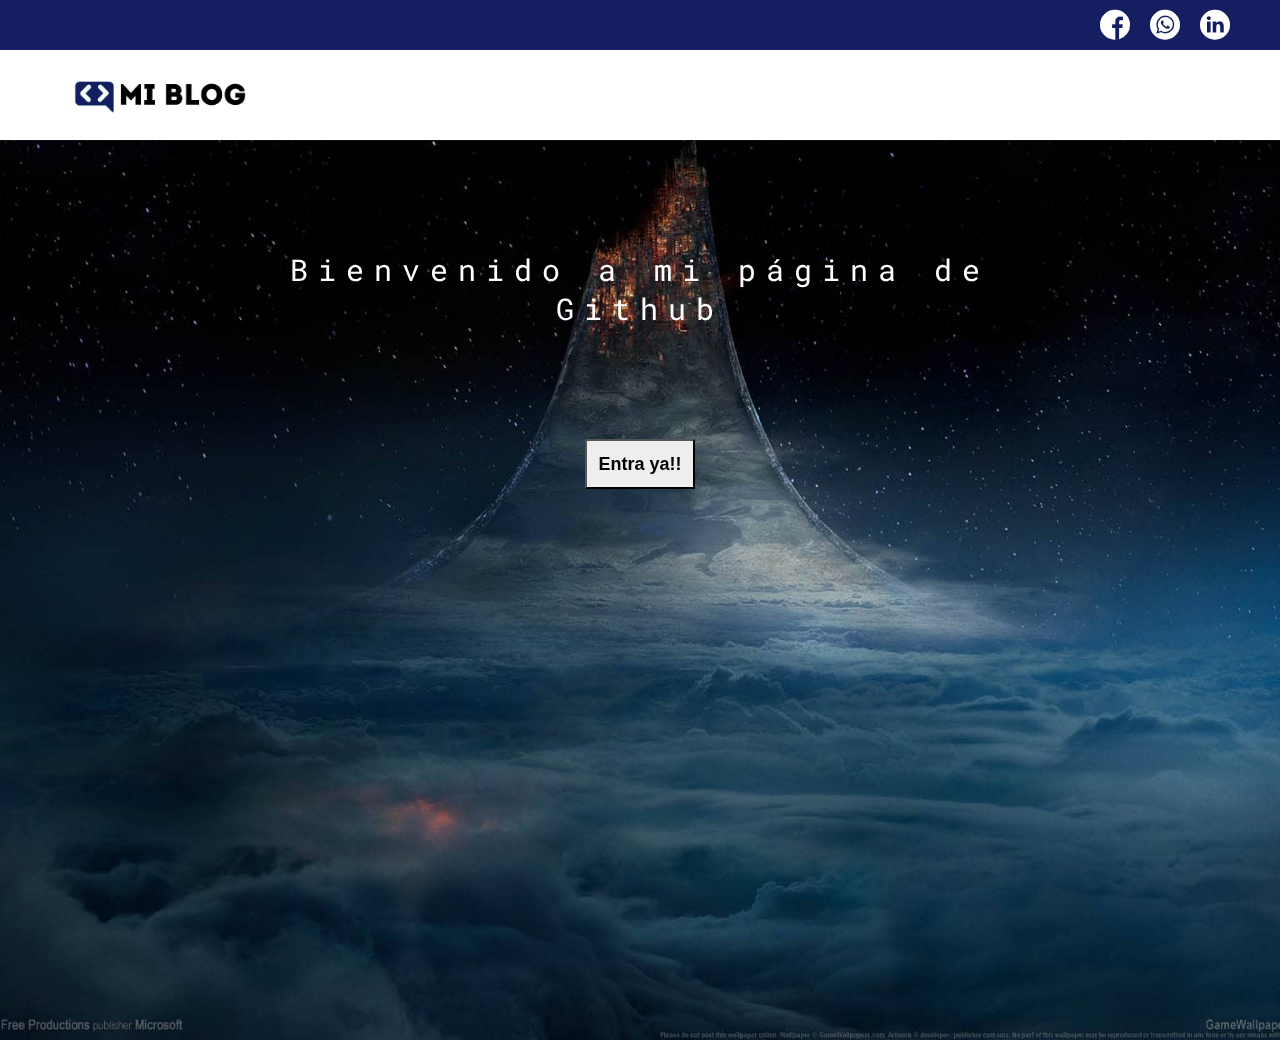
<file: index.html>
<!DOCTYPE html>
<html lang="en">
<head>
    <meta charset="UTF-8">
    <meta name="viewport" content="width=device-width, initial-scale=1.0">
    <title>Leonardo Plazas</title>
    <link rel="stylesheet" href="css/main.css">
    <link rel="stylesheet" href="css/font/flaticon.css">
    <link rel="stylesheet" href="css/media-queries.css">
    <link rel="icon" href="./assets/img/github.png">
</head>
<body class="home-body">
    <header>
        <section class="header-icons-container">
            <div class="icons">
                <a href="https://www.facebook.com/leonardo.plazasgaviria"><span class="flaticon-001-facebook icon"></span></a>
                <!-- <a href=""><span class="flaticon-002-twitter icon"></span></a> -->
                <a href="https://wa.me/573157491358"><span class="flaticon-003-whatsapp  icon"></span></a>
                <a href="https://www.linkedin.com/in/rafael-leonardo-plazas-gaviria-655776111/"><span class="flaticon-010-linkedin  icon"></span></a>
                <!-- <a href=""><span class="flaticon-008-youtube"></span></a> -->
            </div>
        </section>
        <nav>
            <section class="nav-logo-container">
                <a href="/"><img src="assets/img/Logo-negro.png" alt="Logo de mi blog"></a>
            </section>
            <!-- <section class="profile-link">
                <a href="perfil.html">Sobre mí</a>
            </section> -->
        </nav>
    </header>
    <main class="home-main">
        <section>
            <p class="home-main-text">Bienvenido a mi página de Github</p>
            <button class="home-main-button">
                <a href="blogs.html">Entra ya!!</a>
            </button>
        </section>
    </main>
</body>
</html>
</file>
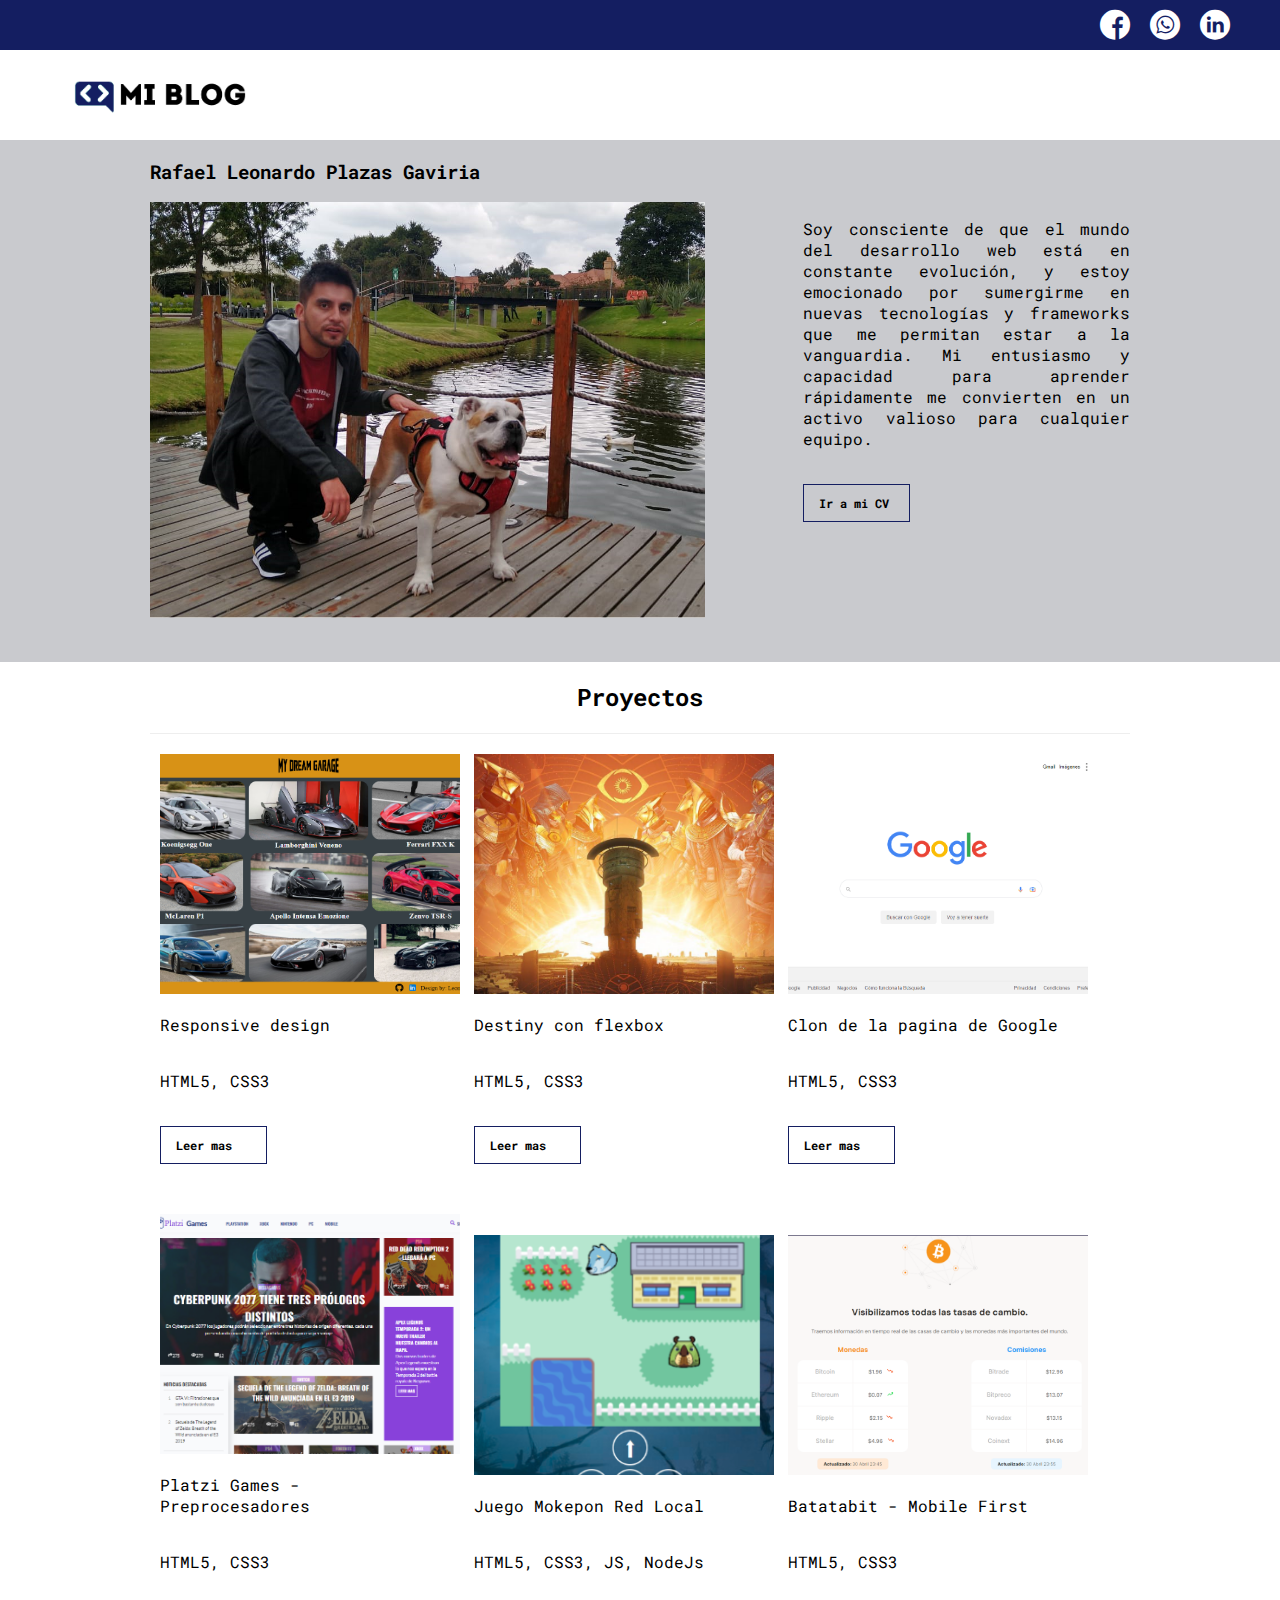
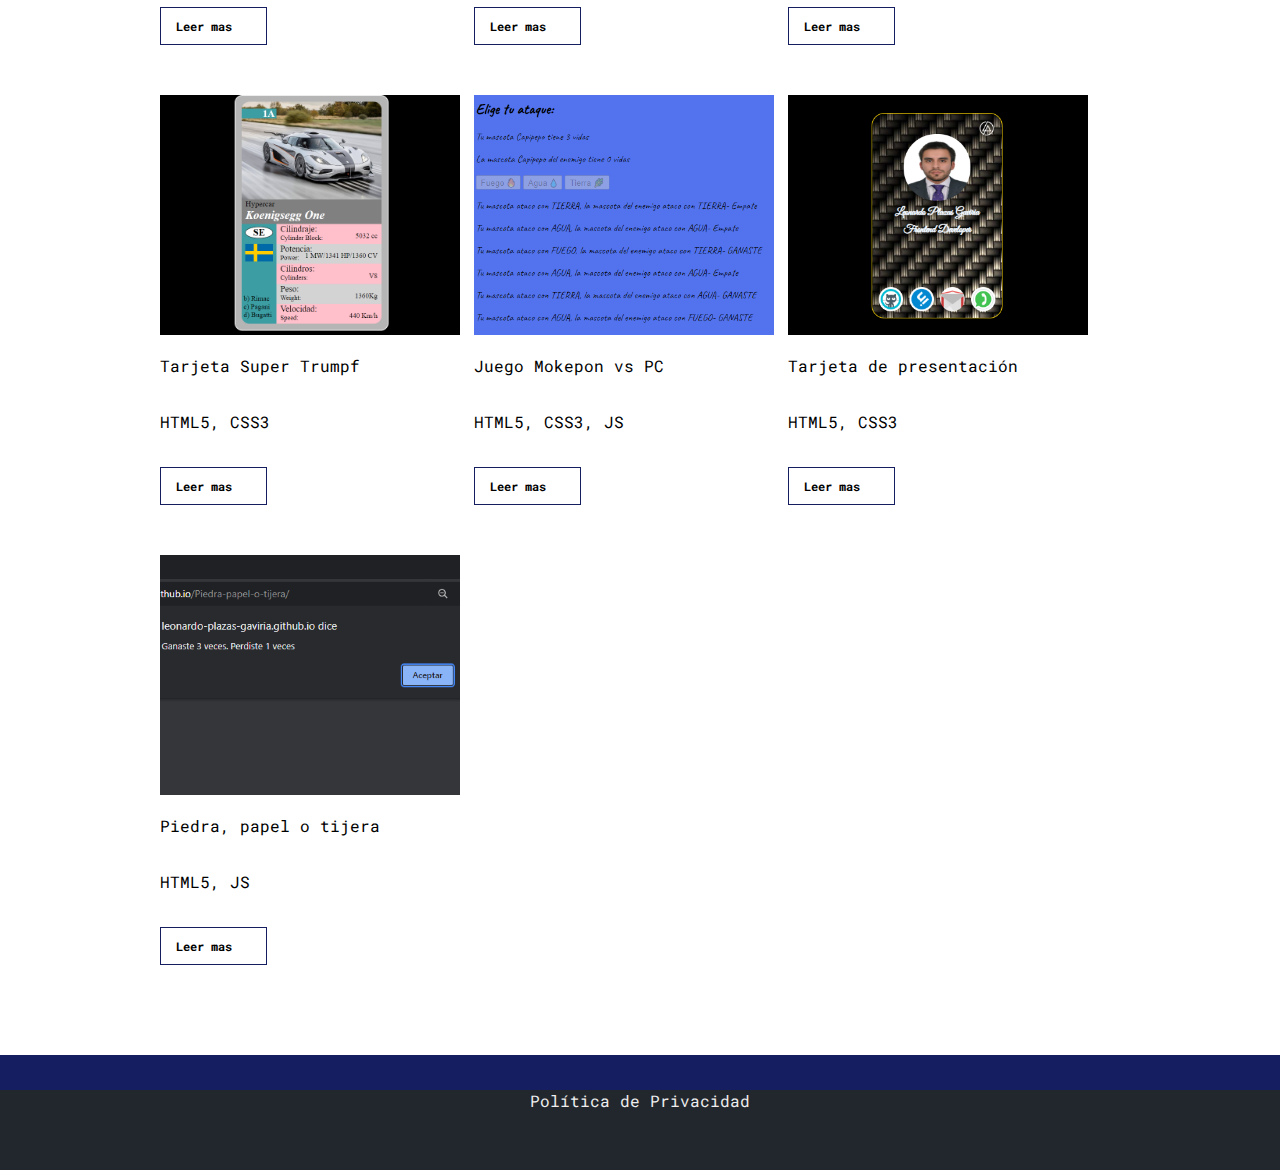
<file: blogs.html>
<!DOCTYPE html>
<html lang="en">
<head>
    <meta charset="UTF-8">
    <meta name="viewport" content="width=device-width, initial-scale=1.0">
    <title>Leonardo Plazas</title>
    <link rel="stylesheet" href="css/main.css">
    <link rel="stylesheet" href="css/font/flaticon.css">
    <link rel="stylesheet" href="css/media-queries.css">
    <link rel="icon" href="./assets/img/github.png">
</head>
<body>
    <header>
        <section class="header-icons-container">
            <div class="icons">
                <a href="https://www.facebook.com/leonardo.plazasgaviria"><span class="flaticon-001-facebook  icon"></span></a>
                <!-- <a href=""><span class="flaticon-002-twitter  icon"></span></a> -->
                <a href="https://wa.me/573157491358"><span class="flaticon-003-whatsapp  icon"></span></a>
                <a href="https://www.linkedin.com/in/rafael-leonardo-plazas-gaviria-655776111/"><span class="flaticon-010-linkedin  icon"></span></a>
                <!-- <a href=""><span class="flaticon-008-youtube  icon"></span></a> -->
        </section>
        <nav>
            <section class="nav-logo-container">
                <a href="/"><img src="assets/img/Logo-negro.png" alt="Logo de mi blog"></a>
            </section>
            <!-- <section class="profile-link">
                <a href="perfil.html">Sobre mí</a>
            </section> -->
        </nav>
    </header>
    <main class="blogs-main">
        <section class="blogs-news-container">
            <div class="grid-container blogs-main-new">
                <h3>Rafael Leonardo Plazas Gaviria</h3>
                <div class="blogs-news-img-container">
                    <img src="assets/img/perfil.png" alt="">
                </div>
                <div class="blogs-news-info-container">
                    <p>Soy consciente de que el mundo del desarrollo web está en constante evolución, y estoy emocionado por sumergirme en nuevas tecnologías y frameworks que me permitan estar a la vanguardia. Mi entusiasmo y capacidad para aprender rápidamente me convierten en un activo valioso para cualquier equipo.</p>
                    <a href="https://leonardo-plazas-gaviria.github.io/CV/" class="blogs-button">Ir a mi CV</a>
                </div>
            </div>

        </section>
        <section class="blogs-posts-container">
            <div class="grid-container">
                <h2>Proyectos</h2>
                <article class="post-container">
                    <img src="./assets/img/garage.png" alt="">
                    <p>Responsive design</p>
                    <p>HTML5, CSS3</p>
                    <a href="https://leonardo-plazas-gaviria.github.io/Garage/" class="blogs-button">Leer mas</a>
                </article>
                <article class="post-container">
                    <img src="assets/img/destiny.png" alt="">
                    <p>Destiny con flexbox</p>
                    <p>HTML5, CSS3</p>
                    <a href="https://leonardo-plazas-gaviria.github.io/Desafio-Layout/" class="blogs-button">Leer mas</a>
                </article>
                <article class="post-container">
                    <img src="./assets/img/google.png" alt="">
                    <p>Clon de la pagina de Google</p>
                    <p>HTML5, CSS3</p>
                    <a href="https://leonardo-plazas-gaviria.github.io/Google-Clone/" class="blogs-button">Leer mas</a>
                </article>
                <article class="post-container">
                    <img src="./assets/img/games.png" alt="">
                    <p>Platzi Games - Preprocesadores</p>
                    <p>HTML5, CSS3</p>
                    <a href="https://leonardo-plazas-gaviria.github.io/Platzi-Games/html/pagina-principal.html#" class="blogs-button">Leer mas</a>
                </article>
                <article class="post-container">
                    <img src="./assets/img/mokepon.png" alt="mokepon">
                    <p>Juego Mokepon Red Local</p>
                    <p>HTML5, CSS3, JS, NodeJs</p>
                    <a href="https://github.com/Leonardo-Plazas-Gaviria/Mokepon" class="blogs-button">Leer mas</a>
                </article>
                <article class="post-container">
                    <img src="assets/img/batatabit.png" alt="">
                    <p>Batatabit - Mobile First</p>
                    <p>HTML5, CSS3</p>
                    <a href="https://leonardo-plazas-gaviria.github.io/Batatabit/" class="blogs-button">Leer mas</a>
                </article>
                <article class="post-container">
                    <img src="./assets/img/koenisegg.png" alt="">
                    <p>Tarjeta Super Trumpf</p>
                    <p>HTML5, CSS3</p>
                    <a href="https://leonardo-plazas-gaviria.github.io/Super-Trumpf" class="blogs-button">Leer mas</a>
                </article>
                <article class="post-container">
                    <img src="./assets/img/mokepon-local.png" alt="">
                    <p>Juego Mokepon vs PC</p>
                    <p>HTML5, CSS3, JS</p>
                    <a href="https://resilient-clafoutis-cb8122.netlify.app/?fbclid=IwAR36ctCEkCxAXa1v_jiJFBGchw7fGVhNNcmdZ3MwlJ20_OnBs4ZGZO3fhxA" class="blogs-button">Leer mas</a>
                </article>
                <article class="post-container">
                    <img src="./assets/img/card.png" alt="">
                    <p>Tarjeta de presentación</p>
                    <p>HTML5, CSS3</p>
                    <a href="https://leonardo-plazas-gaviria.github.io/Card/" class="blogs-button">Leer mas</a>
                </article>
                <article class="post-container">
                    <img src="./assets/img/piedrapapeltijera.png" alt="">
                    <p>Piedra, papel o tijera</p>
                    <p>HTML5, JS</p>
                    <a href="https://leonardo-plazas-gaviria.github.io/Piedra-papel-o-tijera/" class="blogs-button">Leer mas</a>
                </article>
            </div>
        </section>
    </main>
    <footer>
        <a href="">Política de Privacidad</a>
    </footer>
</body>
</html>
</file>
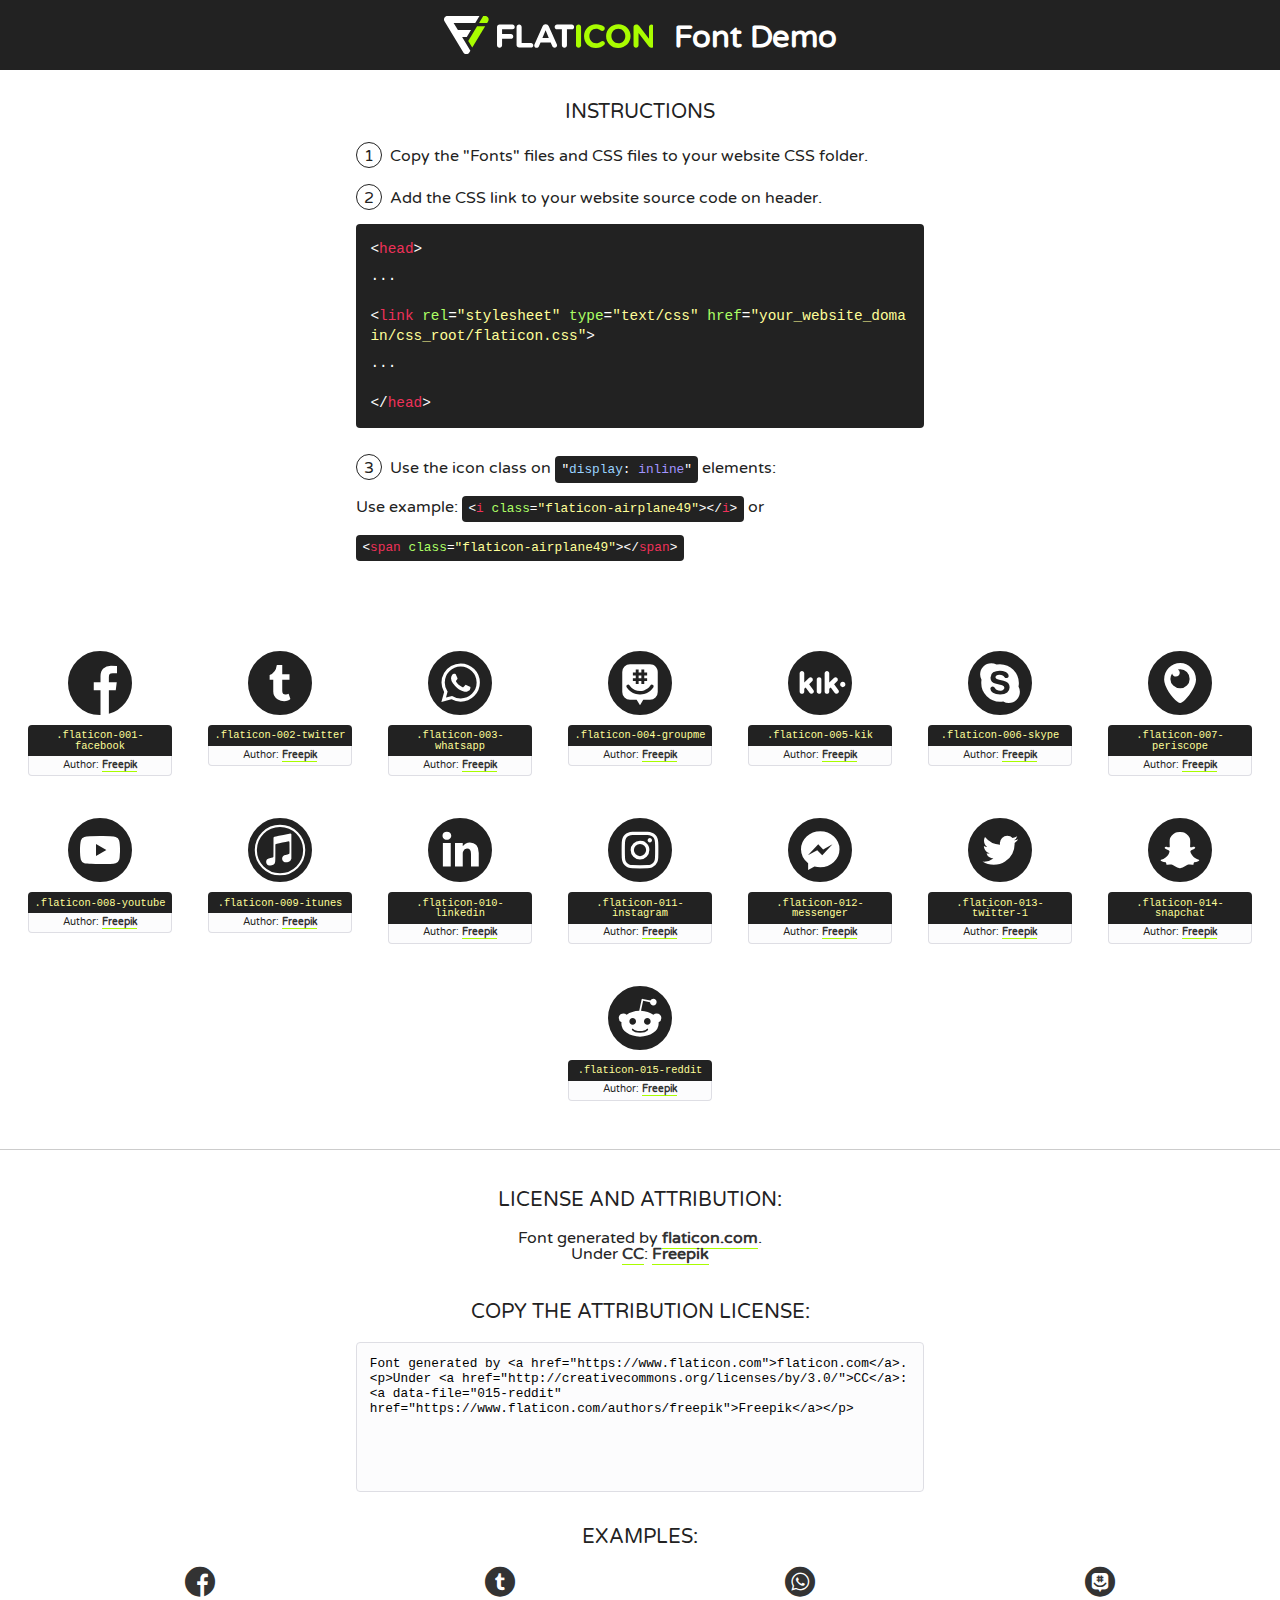
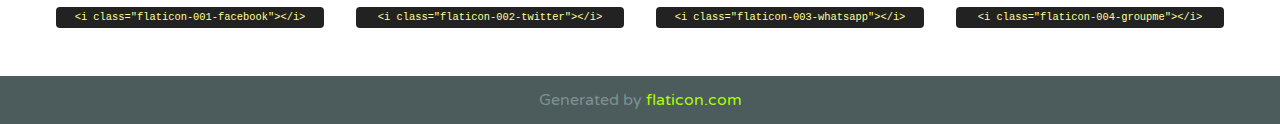
<file: css/font/flaticon.html>
<!DOCTYPE html>
<!--
  Flaticon icon font: Flaticon
  Creation date: 20/12/2018 09:27
-->
<html>
<!DOCTYPE html>
<html>

<head>
    <title>Flaticon WebFont</title>
    <link href="http://fonts.googleapis.com/css?family=Varela+Round" rel="stylesheet" type="text/css" />
    <link rel="stylesheet" type="text/css" href="flaticon.css">
    <meta charset="UTF-8">
    <style>
    html, body, div, span, applet, object, iframe,
    h1, h2, h3, h4, h5, h6, p, blockquote, pre,
    a, abbr, acronym, address, big, cite, code,
    del, dfn, em, img, ins, kbd, q, s, samp,
    small, strike, strong, sub, sup, tt, var,
    b, u, i, center,
    dl, dt, dd, ol, ul, li,
    fieldset, form, label, legend,
    table, caption, tbody, tfoot, thead, tr, th, td,
    article, aside, canvas, details, embed, 
    figure, figcaption, footer, header, hgroup, 
    menu, nav, output, ruby, section, summary,
    time, mark, audio, video {
        margin: 0;
        padding: 0;
        border: 0;
        font-size: 100%;
        font: inherit;
        vertical-align: baseline;
    }
    /* HTML5 display-role reset for older browsers */
    article, aside, details, figcaption, figure, 
    footer, header, hgroup, menu, nav, section {
        display: block;
    }
    body {
        line-height: 1;
    }
    ol, ul {
        list-style: none;
    }
    blockquote, q {
        quotes: none;
    }
    blockquote:before, blockquote:after,
    q:before, q:after {
        content: '';
        content: none;
    }
    table {
        border-collapse: collapse;
        border-spacing: 0;
    }
    body {
        font-family: 'Varela Round', Helvetica, Arial, sans-serif;
        font-size: 16px;
        color: #222;
    }
    a {
        color: #333;
        border-bottom: 1px solid #a9fd00;
        font-weight: bold;
        text-decoration: none;
    }
    * {
        -moz-box-sizing: border-box;
        -webkit-box-sizing: border-box;
        box-sizing: border-box;
        margin: 0;
        padding: 0;
    }
    [class^="flaticon-"]:before, [class*=" flaticon-"]:before, [class^="flaticon-"]:after, [class*=" flaticon-"]:after {
        font-family: Flaticon;
        font-size: 30px;
        font-style: normal;
        margin-left: 20px;
        color: #333;
    }
    .wrapper {
        max-width: 600px;
        margin: auto;
        padding: 0 1em;
    }
    .title {
        font-size: 1.25em;
        text-align: center;
        margin-bottom: 1em;
        text-transform: uppercase;
    }
    header {
        text-align: center;
        background-color: #222;
        color: #fff;
        padding: 1em;
    }
    header .logo {
        width: 210px;
        height: 38px;
        display: inline-block;
        vertical-align: middle;
        margin-right: 1em;
        border: none;
    }
    header strong {
        font-size: 1.95em;
        font-weight: bold;
        vertical-align: middle;
        margin-top: 5px;
        display: inline-block;
    }
    .demo {
        margin: 2em auto;
        line-height: 1.25em;
    }
    .demo ul li {
        margin-bottom: 1em;
    }
    .demo ul li .num {
        color: #222;
        border-radius: 20px;
        display: inline-block;
        width: 26px;
        padding: 3px;
        height: 26px;
        text-align: center;
        margin-right: 0.5em;
        border: 1px solid #222;
    }
    .demo ul li code {
        background-color: #222;
        border-radius: 4px;
        padding: 0.25em 0.5em;
        display: inline-block;
        color: #fff;
        font-family: Consolas,Monaco,Lucida Console,Liberation Mono,DejaVu Sans Mono,Bitstream Vera Sans Mono,Courier New, monospace;
        font-weight: lighter;
        margin-top: 1em;
        font-size: 0.8em;
        word-break: break-all;
    }
    .demo ul li code.big {
        padding: 1em;
        font-size: 0.9em;
    }
    .demo ul li code .red {
        color: #EF3159;
    }
    .demo ul li code .green {
        color: #ACFF65;
    }
    .demo ul li code .yellow {
        color: #FFFF99;
    }
    .demo ul li code .blue {
        color: #99D3FF;
    }
    .demo ul li code .purple {
        color: #A295FF;
    }
    .demo ul li code .dots {
        margin-top: 0.5em;
        display: block;
    }
    #glyphs {
        border-bottom: 1px solid #ccc;
        padding: 2em 0;
        text-align: center;
    }
    .glyph {
        display: inline-block;
        width: 9em;
        margin: 1em;
        text-align: center;
        vertical-align: top;
        background: #FFF;
    }
    .glyph .glyph-icon {
        padding: 10px;
        display: block;
        font-family:"Flaticon";
        font-size: 64px;
        line-height: 1;
    }
    .glyph .glyph-icon:before {
        font-size: 64px;
        color: #222;
        margin-left: 0;
    }
    .class-name {
        font-size: 0.65em;
        background-color: #222;
        color: #fff;
        border-radius: 4px 4px 0 0;
        padding: 0.5em;
        color: #FFFF99;
        font-family: Consolas,Monaco,Lucida Console,Liberation Mono,DejaVu Sans Mono,Bitstream Vera Sans Mono,Courier New, monospace;
    }
    .author-name {
        font-size: 0.6em;
        background-color: #fcfcfd;
        border: 1px solid #DEDEE4;
        border-top: 0;
        border-radius: 0 0 4px 4px;
        padding: 0.5em;
    }
    .class-name:last-child {
        font-size: 10px;
        color:#888;
    }
    .class-name:last-child a {
        font-size: 10px;
        color:#555;
    }
    .class-name:last-child a:hover {
        color:#a9fd00;
    }
    .glyph > input {
        display: block;
        width: 100px;
        margin: 5px auto;
        text-align: center;
        font-size: 12px;
        cursor: text;
    }
    .glyph > input.icon-input {
        font-family:"Flaticon";
        font-size: 16px;
        margin-bottom: 10px;
    }
    .attribution .title {
        margin-top: 2em;
    }
    .attribution textarea {
        background-color: #fcfcfd;
        padding: 1em;
        border: none;
        box-shadow: none;
        border: 1px solid #DEDEE4;
        border-radius: 4px;
        resize: none;
        width: 100%;
        height: 150px;
        font-size: 0.8em;
        font-family: Consolas,Monaco,Lucida Console,Liberation Mono,DejaVu Sans Mono,Bitstream Vera Sans Mono,Courier New, monospace;
        -webkit-appearance: none;
    }
    .iconsuse {
        margin: 2em auto;
        text-align: center;
        max-width: 1200px;
    }
    .iconsuse:after {
        content: '';
        display: table;
        clear: both;
    }
    .iconsuse .image {
        float: left;
        width: 25%;
        padding: 0 1em;
    }
    .iconsuse .image p {
        margin-bottom: 1em;
    }
    .iconsuse .image span {
        display: block;
        font-size: 0.65em;
        background-color: #222;
        color: #fff;
        border-radius: 4px;
        padding: 0.5em;
        color: #FFFF99;
        margin-top: 1em;
        font-family: Consolas,Monaco,Lucida Console,Liberation Mono,DejaVu Sans Mono,Bitstream Vera Sans Mono,Courier New, monospace;
    }
    #footer {
        text-align: center;
        background-color: #4C5B5C;
        color: #7c9192;
        padding: 1em;
    }
    #footer a {
        border: none;
        color: #a9fd00;
        font-weight: normal;
    }
    @media (max-width: 960px) {
        .iconsuse .image {
            width: 50%;
        }
    }
    @media (max-width: 560px) {
        .iconsuse .image {
            width: 100%;
        }
    }
    </style>
</head>

<body class="characters-off">

    <header>
        <a href="https://www.flaticon.com" target="_blank" class="logo">
            <svg version="1.1" xmlns="http://www.w3.org/2000/svg" xmlns:xlink="http://www.w3.org/1999/xlink" xmlns:a="http://ns.adobe.com/AdobeSVGViewerExtensions/3.0/" viewBox="0 0 560.875 102.036" enable-background="new 0 0 560.875 102.036" xml:space="preserve">
                <defs>
                </defs>
                <g>
                    <g class="letters">
                        <path fill="#ffffff" d="M141.596,29.675c0-3.777,2.985-6.767,6.764-6.767h34.438c3.426,0,6.15,2.728,6.15,6.15
                        c0,3.43-2.724,6.149-6.15,6.149h-27.674v13.091h23.719c3.429,0,6.151,2.724,6.151,6.15c0,3.43-2.723,6.149-6.151,6.149h-23.719
                        v17.574c0,3.773-2.986,6.761-6.764,6.761c-3.779,0-6.764-2.989-6.764-6.761V29.675z"></path>
                        <path fill="#ffffff" d="M193.844,29.149c0-3.781,2.985-6.767,6.764-6.767c3.776,0,6.763,2.985,6.763,6.767v42.957h25.039
                        c3.426,0,6.149,2.726,6.149,6.153c0,3.425-2.723,6.15-6.149,6.15h-31.802c-3.779,0-6.764-2.986-6.764-6.768V29.149z"></path>
                        <path fill="#ffffff" d="M241.891,75.71l21.438-48.407c1.492-3.341,4.215-5.357,7.906-5.357h0.792
                        c3.686,0,6.323,2.017,7.815,5.357l21.439,48.407c0.436,0.967,0.701,1.845,0.701,2.723c0,3.602-2.809,6.501-6.414,6.501
                        c-3.161,0-5.269-1.845-6.499-4.655l-4.132-9.661h-27.059l-4.301,10.102c-1.144,2.631-3.426,4.214-6.237,4.214
                        c-3.517,0-6.24-2.81-6.24-6.325C241.1,77.64,241.451,76.677,241.891,75.71z M279.932,58.666l-8.521-20.297l-8.526,20.297H279.932
                        z"></path>
                        <path fill="#ffffff" d="M314.864,35.387H301.86c-3.429,0-6.239-2.813-6.239-6.238c0-3.429,2.811-6.24,6.239-6.24h39.533
                        c3.426,0,6.237,2.811,6.237,6.24c0,3.425-2.811,6.238-6.237,6.238h-13.001v42.785c0,3.773-2.99,6.761-6.764,6.761
                        c-3.779,0-6.764-2.989-6.764-6.761V35.387z"></path>
                        <path fill="#A9FD00" d="M352.615,29.149c0-3.781,2.985-6.767,6.767-6.767c3.774,0,6.761,2.985,6.761,6.767v49.024
                        c0,3.773-2.987,6.761-6.761,6.761c-3.781,0-6.767-2.989-6.767-6.761V29.149z"></path>
                        <path fill="#A9FD00" d="M374.132,53.836v-0.179c0-17.481,13.178-31.801,32.065-31.801c9.22,0,15.459,2.458,20.557,6.238
                        c1.402,1.054,2.637,2.985,2.637,5.357c0,3.692-2.985,6.59-6.681,6.59c-1.845,0-3.071-0.702-4.044-1.319
                        c-3.776-2.813-7.729-4.393-12.562-4.393c-10.364,0-17.831,8.611-17.831,19.154v0.173c0,10.542,7.291,19.329,17.831,19.329
                        c5.715,0,9.492-1.756,13.359-4.834c1.049-0.874,2.458-1.491,4.039-1.491c3.429,0,6.325,2.813,6.325,6.236
                        c0,2.106-1.056,3.78-2.282,4.834c-5.539,4.834-12.036,7.733-21.878,7.733C387.572,85.464,374.132,71.493,374.132,53.836z"></path>
                        <path fill="#A9FD00" d="M433.009,53.836v-0.179c0-17.481,13.79-31.801,32.766-31.801c18.981,0,32.592,14.143,32.592,31.628v0.173
                        c0,17.483-13.785,31.807-32.769,31.807C446.625,85.464,433.009,71.32,433.009,53.836z M484.224,53.836v-0.179
                        c0-10.539-7.725-19.326-18.626-19.326c-10.893,0-18.449,8.611-18.449,19.154v0.173c0,10.542,7.73,19.329,18.626,19.329
                        C476.676,72.986,484.224,64.378,484.224,53.836z"></path>
                        <path fill="#A9FD00" d="M506.233,29.321c0-3.774,2.99-6.763,6.767-6.763h1.401c3.252,0,5.183,1.583,7.029,3.953l26.093,34.265
                        V29.059c0-3.692,2.99-6.677,6.681-6.677c3.683,0,6.671,2.985,6.671,6.677v48.934c0,3.78-2.987,6.765-6.764,6.765h-0.436
                        c-3.257,0-5.188-1.581-7.034-3.953l-27.056-35.492v32.944c0,3.687-2.985,6.676-6.678,6.676c-3.683,0-6.673-2.989-6.673-6.676
                        V29.321z"></path>
                    </g>
                    <g class="insignia">
                        <path fill="#ffffff" d="M48.372,56.137h12.517l11.156-18.537H37.186L25.688,18.539h57.825L94.668,0H9.271
                        C5.925,0,2.842,1.801,1.198,4.716c-1.644,2.907-1.593,6.482,0.134,9.343l50.38,83.501c1.678,2.781,4.689,4.476,7.938,4.476
                        c3.246,0,6.257-1.695,7.935-4.476l2.898-4.804L48.372,56.137z"></path>
                        <g class="i">
                            <path fill="#A9FD00" d="M93.575,18.539h0.031v0.004l21.652,0.004l2.705-4.488c1.727-2.861,1.778-6.436,0.133-9.343
                            C116.454,1.801,113.371,0,110.026,0h-5.294L93.575,18.539z"></path>
                            <polygon fill="#A9FD00" points="88.291,27.356 64.725,66.486 75.519,84.404 109.942,27.356"></polygon>
                        </g>
                    </g>
                </g>
            </svg>
        </a>
        <strong>Font Demo</strong>
    </header>


    <section class="demo wrapper">

        <p class="title">Instructions</p>

        <ul>
            <li>
                <span class="num">1</span>Copy the "Fonts" files and CSS files to your website CSS folder.
            </li>
            <li>
                <span class="num">2</span>Add the CSS link to your website source code on header.
                <code class="big">
                    &lt;<span class="red">head</span>&gt;
                    <br/><span class="dots">...</span>
                    <br/>&lt;<span class="red">link</span> <span class="green">rel</span>=<span class="yellow">"stylesheet"</span> <span class="green">type</span>=<span class="yellow">"text/css"</span> <span class="green">href</span>=<span class="yellow">"your_website_domain/css_root/flaticon.css"</span>&gt;
                    <br/><span class="dots">...</span>
                    <br/>&lt;/<span class="red">head</span>&gt;
                </code>
            </li>

            <li>
                <p>
                    <span class="num">3</span>Use the icon class on <code>"<span class="blue">display</span>:<span class="purple"> inline</span>"</code> elements:
                    <br />
                    Use example: <code>&lt;<span class="red">i</span> <span class="green">class</span>=<span class="yellow">&quot;flaticon-airplane49&quot;</span>&gt;&lt;/<span class="red">i</span>&gt;</code> or <code>&lt;<span class="red">span</span> <span class="green">class</span>=<span class="yellow">&quot;flaticon-airplane49&quot;</span>&gt;&lt;/<span class="red">span</span>&gt;</code>
            </li>
        </ul>

    </section>




   <section id="glyphs">          
    
      
        <div class="glyph"><div class="glyph-icon flaticon-001-facebook"></div>
            <div class="class-name">.flaticon-001-facebook</div>
            <div class="author-name">Author: <a data-file="001-facebook" href="https://www.flaticon.com/authors/freepik">Freepik</a> </div> 
        </div>        
        
        <div class="glyph"><div class="glyph-icon flaticon-002-twitter"></div>
            <div class="class-name">.flaticon-002-twitter</div>
            <div class="author-name">Author: <a data-file="002-twitter" href="https://www.flaticon.com/authors/freepik">Freepik</a> </div> 
        </div>        
        
        <div class="glyph"><div class="glyph-icon flaticon-003-whatsapp"></div>
            <div class="class-name">.flaticon-003-whatsapp</div>
            <div class="author-name">Author: <a data-file="003-whatsapp" href="https://www.flaticon.com/authors/freepik">Freepik</a> </div> 
        </div>        
        
        <div class="glyph"><div class="glyph-icon flaticon-004-groupme"></div>
            <div class="class-name">.flaticon-004-groupme</div>
            <div class="author-name">Author: <a data-file="004-groupme" href="https://www.flaticon.com/authors/freepik">Freepik</a> </div> 
        </div>        
        
        <div class="glyph"><div class="glyph-icon flaticon-005-kik"></div>
            <div class="class-name">.flaticon-005-kik</div>
            <div class="author-name">Author: <a data-file="005-kik" href="https://www.flaticon.com/authors/freepik">Freepik</a> </div> 
        </div>        
        
        <div class="glyph"><div class="glyph-icon flaticon-006-skype"></div>
            <div class="class-name">.flaticon-006-skype</div>
            <div class="author-name">Author: <a data-file="006-skype" href="https://www.flaticon.com/authors/freepik">Freepik</a> </div> 
        </div>        
        
        <div class="glyph"><div class="glyph-icon flaticon-007-periscope"></div>
            <div class="class-name">.flaticon-007-periscope</div>
            <div class="author-name">Author: <a data-file="007-periscope" href="https://www.flaticon.com/authors/freepik">Freepik</a> </div> 
        </div>        
        
        <div class="glyph"><div class="glyph-icon flaticon-008-youtube"></div>
            <div class="class-name">.flaticon-008-youtube</div>
            <div class="author-name">Author: <a data-file="008-youtube" href="https://www.flaticon.com/authors/freepik">Freepik</a> </div> 
        </div>        
        
        <div class="glyph"><div class="glyph-icon flaticon-009-itunes"></div>
            <div class="class-name">.flaticon-009-itunes</div>
            <div class="author-name">Author: <a data-file="009-itunes" href="https://www.flaticon.com/authors/freepik">Freepik</a> </div> 
        </div>        
        
        <div class="glyph"><div class="glyph-icon flaticon-010-linkedin"></div>
            <div class="class-name">.flaticon-010-linkedin</div>
            <div class="author-name">Author: <a data-file="010-linkedin" href="https://www.flaticon.com/authors/freepik">Freepik</a> </div> 
        </div>        
        
        <div class="glyph"><div class="glyph-icon flaticon-011-instagram"></div>
            <div class="class-name">.flaticon-011-instagram</div>
            <div class="author-name">Author: <a data-file="011-instagram" href="https://www.flaticon.com/authors/freepik">Freepik</a> </div> 
        </div>        
        
        <div class="glyph"><div class="glyph-icon flaticon-012-messenger"></div>
            <div class="class-name">.flaticon-012-messenger</div>
            <div class="author-name">Author: <a data-file="012-messenger" href="https://www.flaticon.com/authors/freepik">Freepik</a> </div> 
        </div>        
        
        <div class="glyph"><div class="glyph-icon flaticon-013-twitter-1"></div>
            <div class="class-name">.flaticon-013-twitter-1</div>
            <div class="author-name">Author: <a data-file="013-twitter-1" href="https://www.flaticon.com/authors/freepik">Freepik</a> </div> 
        </div>        
        
        <div class="glyph"><div class="glyph-icon flaticon-014-snapchat"></div>
            <div class="class-name">.flaticon-014-snapchat</div>
            <div class="author-name">Author: <a data-file="014-snapchat" href="https://www.flaticon.com/authors/freepik">Freepik</a> </div> 
        </div>        
        
        <div class="glyph"><div class="glyph-icon flaticon-015-reddit"></div>
            <div class="class-name">.flaticon-015-reddit</div>
            <div class="author-name">Author: <a data-file="015-reddit" href="https://www.flaticon.com/authors/freepik">Freepik</a> </div> 
        </div>        
        

    </section>



    <section class="attribution wrapper"   style="text-align:center;">

      <div class="title">License and attribution:</div><div class="attrDiv">Font generated by <a href="https://www.flaticon.com">flaticon.com</a>. <div><p>Under <a href="http://creativecommons.org/licenses/by/3.0/">CC</a>: <a data-file="015-reddit" href="https://www.flaticon.com/authors/freepik">Freepik</a></p>  </div>
      </div>
      <div class="title">Copy the Attribution License:</div>

    <textarea onclick="this.focus();this.select();">Font generated by &lt;a href=&quot;https://www.flaticon.com&quot;&gt;flaticon.com&lt;/a&gt;. <p>Under <a href="http://creativecommons.org/licenses/by/3.0/">CC</a>: <a data-file="015-reddit" href="https://www.flaticon.com/authors/freepik">Freepik</a></p>  
     </textarea>

    </section>

    <section class="iconsuse">

          <div class="title">Examples:</div>            
             
            <div class="image">
                <p>
                    <i class="glyph-icon flaticon-001-facebook"></i> 
                    <span>&lt;i class=&quot;flaticon-001-facebook&quot;&gt;&lt;/i&gt;</span>
                </p>
            </div>
            
            <div class="image">
                <p>
                    <i class="glyph-icon flaticon-002-twitter"></i> 
                    <span>&lt;i class=&quot;flaticon-002-twitter&quot;&gt;&lt;/i&gt;</span>
                </p>
            </div>
            
            <div class="image">
                <p>
                    <i class="glyph-icon flaticon-003-whatsapp"></i> 
                    <span>&lt;i class=&quot;flaticon-003-whatsapp&quot;&gt;&lt;/i&gt;</span>
                </p>
            </div>
            
            <div class="image">
                <p>
                    <i class="glyph-icon flaticon-004-groupme"></i> 
                    <span>&lt;i class=&quot;flaticon-004-groupme&quot;&gt;&lt;/i&gt;</span>
                </p>
            </div>
                       
        </div>
                            
    </section>

<div id="footer">
    <div>Generated by <a href="https://www.flaticon.com">flaticon.com</a>
    </div>
</div>



</body>
</html>
</file>
<file: css/main.css>
@import url('https://fonts.googleapis.com/css2?family=Roboto+Mono:wght@400;500;700&family=Roboto+Slab:wght@400;700&family=Roboto:wght@400;500;700&display=swap');
:root {
    --primary-color: #141E61;
    --secondary-color: #c9cace;
    --border-color: #EEEEEE;
}

body {
    font-family: 'Roboto Mono', monospace;
    margin: 0;
    padding: 0;

}
a {
    text-decoration: none;
    display: inline;
    color: black;
}
.home-body {
    position: fixed;
    top: 0;
    bottom: 0;
    left: 0;
    right: 0;
}
.grid-container {
    max-width: 980px;
    margin: auto;
}
header {
    width: 100%;
    height: 140px;
    display: grid;
    grid-template-rows: 1fr 1fr;
}
header .header-icons-container {
    width: 100%;
    height: 50px;
    display: grid;
    background-color: var(--primary-color);
}


header .header-icons-container .icons {
    width: 150px;
    height: auto;
    display: flex;
    justify-items: flex-end;
    align-items: center;
    justify-content: space-between;
    justify-self: end;
    margin-right: 50px;

}
header .icons span {
    color: white;
}
header .header-icons-container .icons .icon:hover {
    -webkit-transform: scale(1.2);
    transform: scale(1.2)
}
header .header-icons-container .icons .icon {
    display: block;
    transition: 1s;
}
nav {
    display: grid;
    grid-template-columns: 1fr 1fr;
    height: 90px;
}
nav .nav-logo-container {
    margin-left: 50px;
}
nav .nav-logo-container img {
    width: 220px;
    margin-top: 10px;
}
nav .profile-link {
    display: flex;
    align-items: center;
    justify-content: flex-end;
    margin-right: 50px;
}
nav .profile-link a {
    color: black;
    border-bottom: 1px solid black;
}
.home-main {
    display: grid;
    grid-template-columns: 1fr 4fr 1fr;
    height: 100%;
    background-image: url('../assets/img/cover\ \(1\).jpg');
    background-position: center;
    background-repeat: no-repeat;
    background-size: cover;
}
.home-main section {
    display: grid;
    grid-column: 2;
    justify-items: center;
    height: 350px;
    margin-top: 80px;
}
.home-main-text {
    font-family: 'Roboto mono', monospace;
    font-size: 30px;
    font-weight: 700px;
    letter-spacing: 10px;
    color: white;
    text-align: center;
}
.home-main-button {
    width: 110px;
    height: 50px;
    background: var(--border-color);
    display: grid;
    align-items: center;
}
.home-main-button a {
    font-weight: 700;
    font-size: 18px;
}
.blogs-main {
    display: grid;
}
.blogs-news-container {
    background-color: var(--secondary-color);
    padding: 0 50px 40px;
}
.blogs-main-new{
    display: grid;
    grid-template-columns: 2fr 1fr;
    grid-template-rows: 2fr;
}
.blogs-news-img-container {
    grid-column: 1;
}
.blogs-news-img-container img {
    width: 85%;
}
.blog-news-info-container {
    grid-column: 2;
}
.blogs-news-info-container p {
    margin-bottom: 35px;
    text-align: justify;
}
.blogs-posts-container {
    padding: 0 50px 40px;
}
.blogs-posts-container h2 {
    border-bottom: 1px solid var(--border-color);
    padding-bottom: 20px;
    text-align: center;
}
.blogs-button:hover{
    -webkit-transform: scale(1.2);
    transform: scale(1.2)
}
.blogs-button {
    display: block;
    border: 1px solid  var(--primary-color);
    padding: 10px 15px;
    font-size: 12px;
    font-weight: bold;
    width: 75px;
    transition: 1s;
}

.blogs-posts-container .post-container {
    display: inline-block;
    padding-left: 10px;
    max-width: 30%;
    margin-bottom: 50px;
}
.blogs-posts-container .post-container p {
    margin-bottom: 35px;
}
.blogs-posts-container .post-container img {
    width: 100%;
    object-fit: cover;
    width: 300px;
    height: 240px;
}
footer {
    width: 100%;
    height: 80px;
    background-color: #22272d;
    border-top: 35px solid var(--primary-color);
    text-align: center;
}
footer a {
    color: var(--border-color);
    margin-top: 30px;
}
.blogpost-img-container {
    padding: 0 50px 40px;
}
.blogpost-img-container img {
    width: 100%;
}
.blogpost-main-container {
    padding: 0 50px 40px;
}
.blogpost-main-container h3 {
    border-bottom: 1px solid var(--border-color);
    padding-bottom: 20px;
}
.blogpost-main-container article h1 {
    font-size: 35px;
}
.contact-main-container {
    width: 100%;
    min-height: 250px;
    background-color: var(--secondary-color);
    text-align: center;
    padding-bottom: 50px;
}
.contact-main-container div {
    display: inline-block;
    width: 49.5%;
    height: 100%;
}
.contact-main-container div a {
    border-bottom: 1px solid black;
    padding-bottom: 5px;
}
.contact-main-container .contact-left, .contact-right {
    text-align: initial;
    margin-top: 85px;
}
.contact-main-container img {
    width: 100px;
}
.profile-main-container {
    padding: 70px 40px;
    background-color: var(--secondary-color);
    margin-bottom: 50px;
}
.profile-main-container img {
    width: 320px;
    margin-right: 30px;

}
.profile-main-container .profile-container {
    display: flex;
}
.profile-main-projects {
    padding: 0 50px 40px;
}
.profile-main-projects h3 {
    border-bottom: 1px solid var(--border-color);
    padding-bottom: 35px;
    text-align: center;
}
.projects-main-container {
    display: grid;
    grid-template-columns: 1fr 1fr 1fr;

}
.project-container {
    padding: 0 5px;
}
</file>
<file: css/font/flaticon.css>
/*
  	Flaticon icon font: Flaticon
  	Creation date: 20/12/2018 09:27
  	*/

@font-face {
  font-family: "Flaticon";
  src: url("./Flaticon.eot");
  src: url("./Flaticon.eot?#iefix") format("embedded-opentype"),
       url("./Flaticon.woff") format("woff"),
       url("./Flaticon.ttf") format("truetype"),
       url("./Flaticon.svg#Flaticon") format("svg");
  font-weight: normal;
  font-style: normal;
}

@media screen and (-webkit-min-device-pixel-ratio:0) {
  @font-face {
    font-family: "Flaticon";
    src: url("./Flaticon.svg#Flaticon") format("svg");
  }
}

[class^="flaticon-"]:before, [class*=" flaticon-"]:before,
[class^="flaticon-"]:after, [class*=" flaticon-"]:after {   
  font-family: Flaticon;
        font-size: 30px;
font-style: normal;
margin-left: 20px;
}

.flaticon-001-facebook:before { content: "\f100"; }
.flaticon-002-twitter:before { content: "\f101"; }
.flaticon-003-whatsapp:before { content: "\f102"; }
.flaticon-004-groupme:before { content: "\f103"; }
.flaticon-005-kik:before { content: "\f104"; }
.flaticon-006-skype:before { content: "\f105"; }
.flaticon-007-periscope:before { content: "\f106"; }
.flaticon-008-youtube:before { content: "\f107"; }
.flaticon-009-itunes:before { content: "\f108"; }
.flaticon-010-linkedin:before { content: "\f109"; }
.flaticon-011-instagram:before { content: "\f10a"; }
.flaticon-012-messenger:before { content: "\f10b"; }
.flaticon-013-twitter-1:before { content: "\f10c"; }
.flaticon-014-snapchat:before { content: "\f10d"; }
.flaticon-015-reddit:before { content: "\f10e"; }
</file>
<file: css/media-queries.css>
@media (max-width: 900px) {
    .blogs-main-new {
        display: grid;
        grid-template-columns: 1fr;
        grid-template-rows: 3fr;
    }
    .blogs-news-img-container {
        grid-row: 2;
    }
    .blogs-news-info-container {
        grid-column: 1;
        grid-row: 3;
    }
    .blogs-posts-container .post-container {
        max-width: 45%;
    }
    .projects-main-container {
        grid-template-columns: 1fr 1fr;
        grid-template-rows: 2fr;
    }
    .profile-main-container .profile-container {
        display: block;
    }
}
@media (max-width: 600px) {
    .blogs-posts-container .post-container {
        max-width: 95%;
    }
    .profile-main-container .profile-container {
        display: block;
        max-width: 95%;
    }
}
</file>
